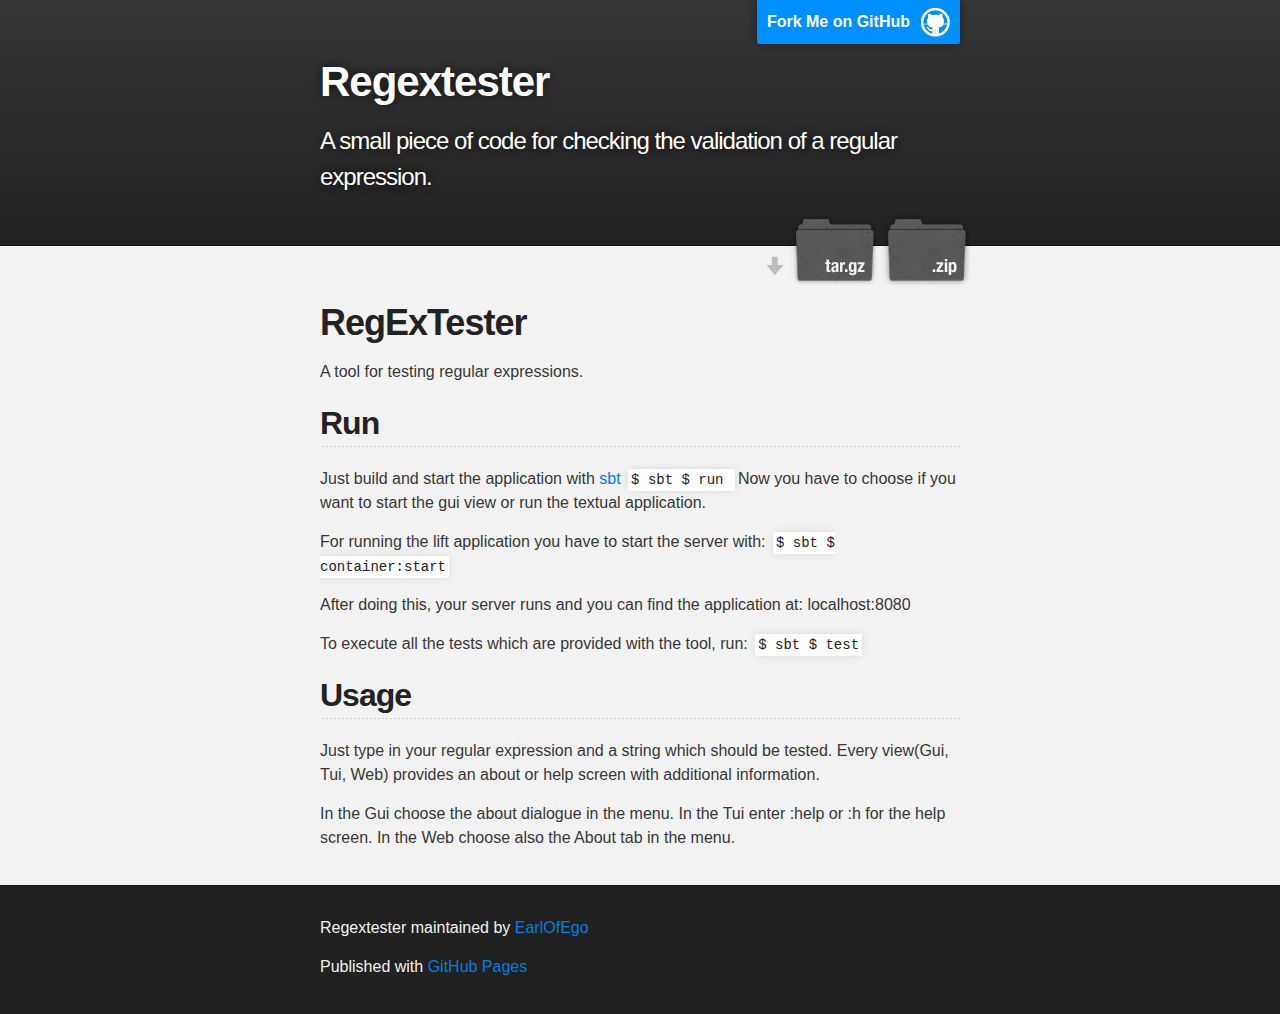
<file: index.html>
<!DOCTYPE html>
<html>

  <head>
    <meta charset='utf-8' />
    <meta http-equiv="X-UA-Compatible" content="chrome=1" />
    <meta name="description" content="Regextester : A small piece of code for checking the validation of a regular expression." />

    <link rel="stylesheet" type="text/css" media="screen" href="stylesheets/stylesheet.css">

    <title>Regextester</title>
  </head>

  <body>

    <!-- HEADER -->
    <div id="header_wrap" class="outer">
        <header class="inner">
          <a id="forkme_banner" href="https://github.com/EarlOfEgo/RegExTester">Fork Me on GitHub</a>

          <h1 id="project_title">Regextester</h1>
          <h2 id="project_tagline">A small piece of code for checking the validation of a regular expression.</h2>

          <section id="downloads">
            <a class="zip_download_link" href="https://github.com/EarlOfEgo/RegExTester/zipball/master">Download this project as a .zip file</a>
            <a class="tar_download_link" href="https://github.com/EarlOfEgo/RegExTester/tarball/master">Download this project as a tar.gz file</a>
          </section>
        </header>
    </div>

    <!-- MAIN CONTENT -->
    <div id="main_content_wrap" class="outer">
      <section id="main_content" class="inner">
        <h1>RegExTester</h1>

<p>A tool for testing regular expressions.</p>

<h2>Run</h2>

<p>Just build and start the application with <a href="https://github.com/harrah/xsbt/wiki">sbt</a>
<code>$ sbt
$ run
</code>
Now you have to choose if you want to start the gui view or run the textual application.</p>

<p>For running the lift application you have to start the server with:
<code>$ sbt
$ container:start
</code></p>

<p>After doing this, your server runs and you can find the application at: localhost:8080</p>

<p>To execute all the tests which are provided with the tool, run:
<code>$ sbt
$ test
</code></p>

<h2>Usage</h2>

<p>Just type in your regular expression and a string which should be tested.
Every view(Gui, Tui, Web) provides an about or help screen with additional information.</p>

<p>In the Gui choose the about dialogue in the menu.
In the Tui enter :help or :h for the help screen.
In the Web choose also the About tab in the menu.</p>
      </section>
    </div>

    <!-- FOOTER  -->
    <div id="footer_wrap" class="outer">
      <footer class="inner">
        <p class="copyright">Regextester maintained by <a href="https://github.com/EarlOfEgo">EarlOfEgo</a></p>
        <p>Published with <a href="http://pages.github.com">GitHub Pages</a></p>
      </footer>
    </div>

    

  </body>
</html>
</file>
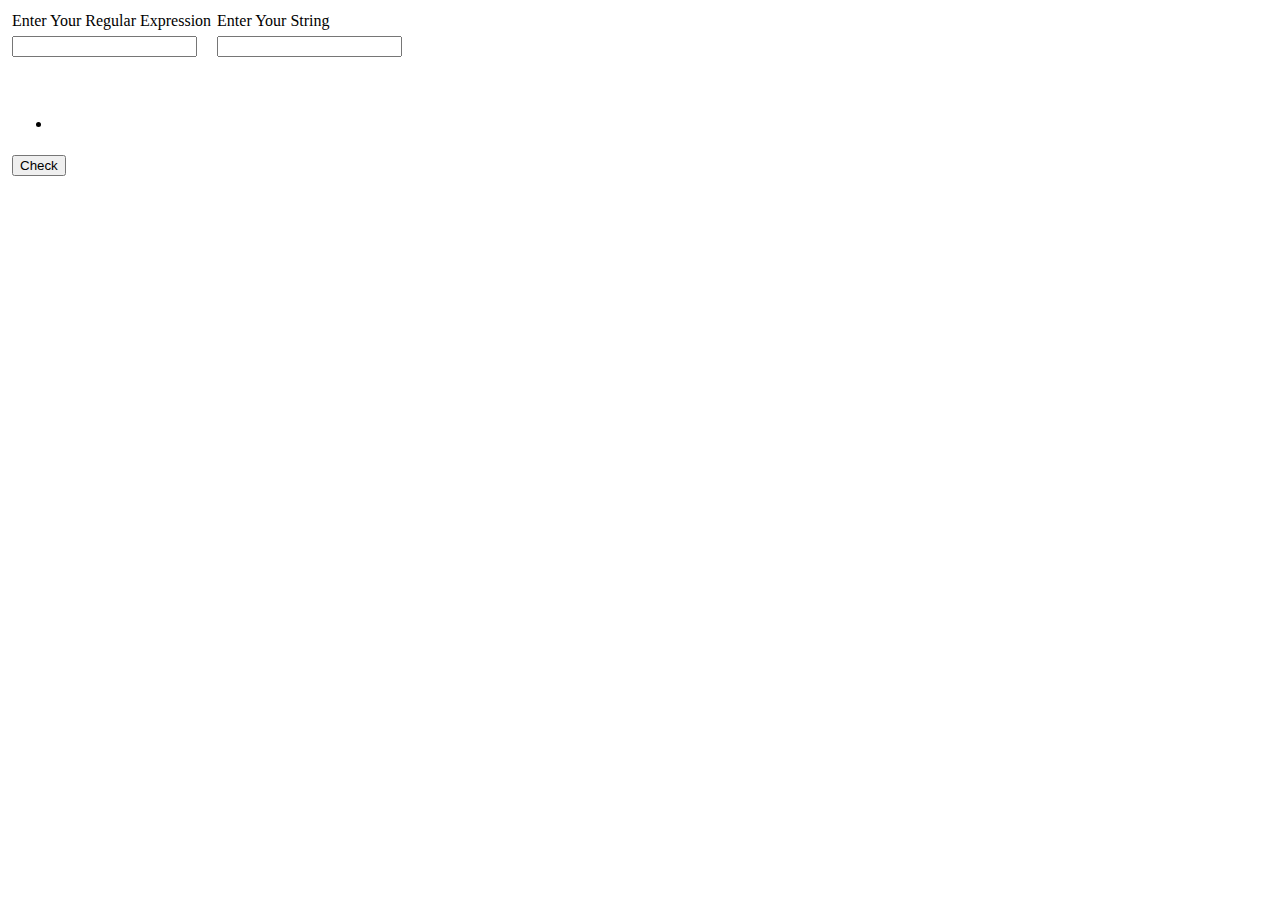
<file: src/main/webapp/index.html>
<!DOCTYPE html>
<html>
<head>
<meta content="text/html; charset=UTF-8" http-equiv="content-type" />
<title>RegExTester</title>
</head>
<body class="lift:content_id=main">
	<div id="main" class="lift:surround?with=default&at=content">

		<!-- <div class="lift:comet?type=RegExTester"> -->
		<form class="lift:Input" >
			<table class="table" cellpadding="2" cellspacing="2">
				<tbody>
					<tr>
						<td class="cell">Enter Your Regular Expression<br>
						</td>
						<td class="cell">Enter Your String<br></td>
					</tr>

					<tr>

						<td class="cell">
							<!--<input class="lift:Input"
								id="regex_in" /><br> --> <input name="regex_in">
						</td>
						<td class="cell">
							<!--<input class="lift:Input"
								id="string_in" /> <br>--> <input name="string_in">
						</td>
					</tr>
					<tr>
						<td colspan="2" class="lift:Output winheadline"><em id="output"></em><br />
								<br />  
							<div class="lift:Result">
								<ul>
									<li class="result"></li>
								</ul>
							</div></td>
					</tr>
					<tr>
						<td colspan="2" class="cell"">
							<!-- <button
									class="lift:CheckButton">Check</button> --> <input
							type="submit" value="Check" id="check">
					</tr>
				</tbody>
			</table>
		</form>
	</div>
	<!-- </div> -->
</body>
</html>
</file>
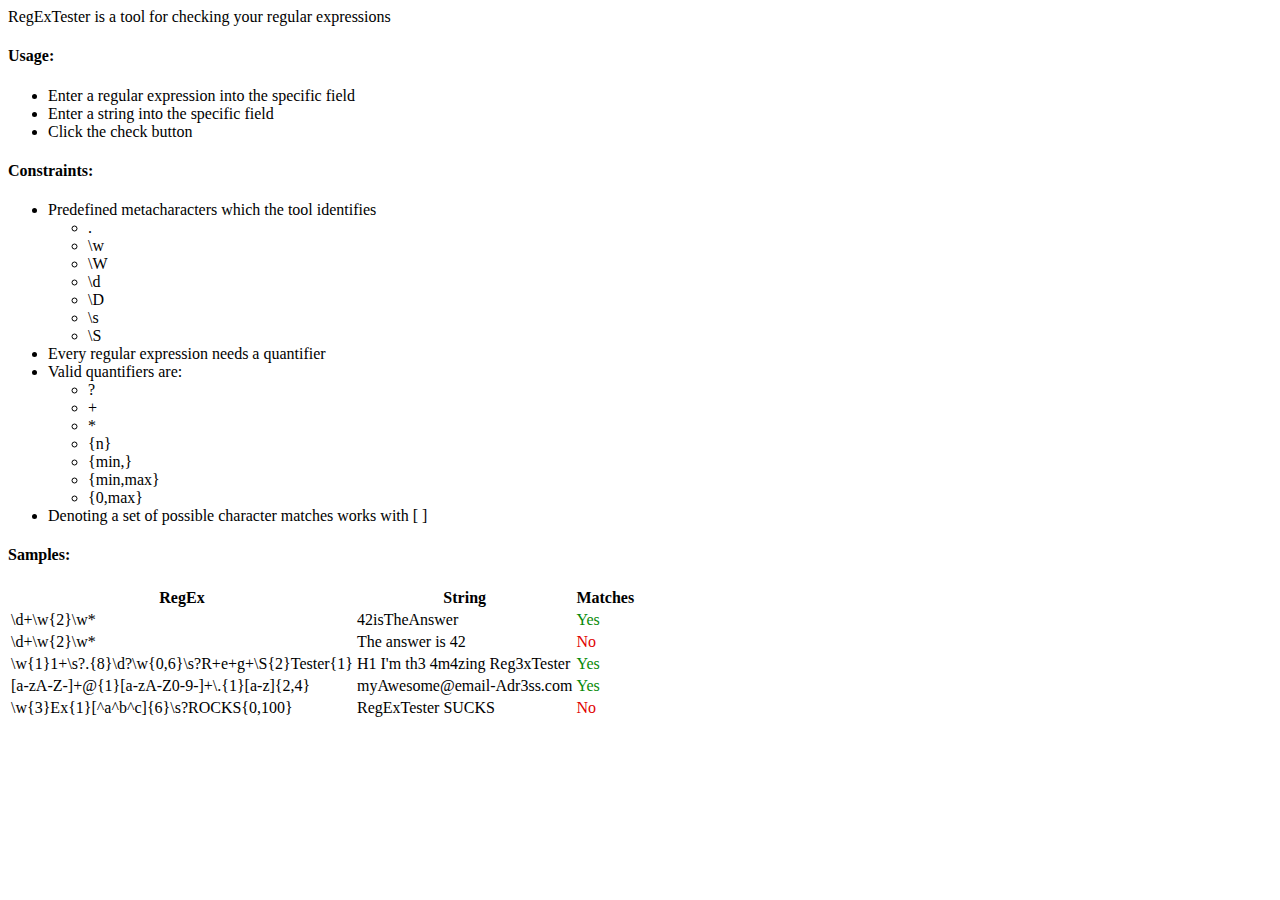
<file: src/main/webapp/about.html>
<!DOCTYPE html>
<html>
<head>
<meta content="text/html; charset=UTF-8" http-equiv="content-type" />
<title>RegExTester</title>
</head>
<body class="lift:content_id=main">
	<div id="main" class="lift:surround?with=default&at=content">
		RegExTester is a tool for checking your regular expressions<br>
		<h4>Usage:</h4>
		<ul>
			<li>Enter a regular expression into the specific field</li>
			<li>Enter a string into the specific field</li>
			<li>Click the check button</li>
		</ul>
		<h4>Constraints:</h4>
		<ul>
			<li>Predefined metacharacters which the tool identifies
			<ul class="listinlist">
			<li>.</li>
				<li>\w</li>
				<li>\W</li>
				<li>\d</li>
				<li>\D</li>
				<li>\s</li>
				<li>\S</li>
				
			</ul>
			</li>
			<li>Every regular expression needs a quantifier</li>
			<li>Valid quantifiers are:
				<ul class="listinlist">
					<li>?</li>
					<li>+</li>
					<li>*</li>
					<li>{n}</li>
					<li>{min,}</li>
					<li>{min,max}</li>
					<li>{0,max}</li>
				</ul>
			</li>
			<li>Denoting a set of possible character matches works with [ ]</li>
		</ul>

		<h4>Samples:</h4>
		<table>
			<tr>
				<th>RegEx</th>
				<th>String</th>
				<th>Matches</th>
			</tr>
			<tr>
				<td>\d+\w{2}\w*</td>
				<td>42isTheAnswer</td>
				<td style="color: #088A08;">Yes</td>
			</tr>
			<tr>
				<td>\d+\w{2}\w*</td>
				<td>The answer is 42</td>
				<td style="color: #DF0101;">No</td>
			</tr>
			<tr>
				<td>\w{1}1+\s?.{8}\d?\w{0,6}\s?R+e+g+\S{2}Tester{1}</td>
				<td>H1 I'm th3 4m4zing Reg3xTester</td>
				<td style="color: #088A08;">Yes</td>
			</tr>
			<tr>
				<td>[a-zA-Z-]+@{1}[a-zA-Z0-9-]+\.{1}[a-z]{2,4} </td>
				<td>myAwesome@email-Adr3ss.com</td>
				<td style="color: #088A08;">Yes</td>
			</tr>
			<tr>
				<td>\w{3}Ex{1}[^a^b^c]{6}\s?ROCKS{0,100}</td>
				<td>RegExTester SUCKS</td>
				<td style="color: #DF0101;">No</td>
			</tr>

		</table>


	</div>
</body>
</file>
<file: stylesheets/stylesheet.css>
/*******************************************************************************
Slate Theme for Github Pages
by Jason Costello, @jsncostello
*******************************************************************************/

@import url(pygment_trac.css);

/*******************************************************************************
MeyerWeb Reset
*******************************************************************************/

html, body, div, span, applet, object, iframe,
h1, h2, h3, h4, h5, h6, p, blockquote, pre,
a, abbr, acronym, address, big, cite, code,
del, dfn, em, img, ins, kbd, q, s, samp,
small, strike, strong, sub, sup, tt, var,
b, u, i, center,
dl, dt, dd, ol, ul, li,
fieldset, form, label, legend,
table, caption, tbody, tfoot, thead, tr, th, td,
article, aside, canvas, details, embed,
figure, figcaption, footer, header, hgroup,
menu, nav, output, ruby, section, summary,
time, mark, audio, video {
  margin: 0;
  padding: 0;
  border: 0;
  font: inherit;
  vertical-align: baseline;
}

/* HTML5 display-role reset for older browsers */
article, aside, details, figcaption, figure,
footer, header, hgroup, menu, nav, section {
  display: block;
}

ol, ul {
  list-style: none;
}

blockquote, q {
}

table {
  border-collapse: collapse;
  border-spacing: 0;
}

a:focus {
  outline: none;
}

/*******************************************************************************
Theme Styles
*******************************************************************************/

body {
  box-sizing: border-box;
  color:#373737;
  background: #212121;
  font-size: 16px;
  font-family: 'Myriad Pro', Calibri, Helvetica, Arial, sans-serif;
  line-height: 1.5;
  -webkit-font-smoothing: antialiased;
}

h1, h2, h3, h4, h5, h6 {
  margin: 10px 0;
  font-weight: 700;
  color:#222222;
  font-family: 'Lucida Grande', 'Calibri', Helvetica, Arial, sans-serif;
  letter-spacing: -1px;
}

h1 {
  font-size: 36px;
  font-weight: 700;
}

h2 {
  padding-bottom: 10px;
  font-size: 32px;
  background: url('../images/bg_hr.png') repeat-x bottom;
}

h3 {
  font-size: 24px;
}

h4 {
  font-size: 21px;
}

h5 {
  font-size: 18px;
}

h6 {
  font-size: 16px;
}

p {
  margin: 10px 0 15px 0;
}

footer p {
  color: #f2f2f2;
}

a {
  text-decoration: none;
  color: #007edf;
  text-shadow: none;

  transition: color 0.5s ease;
  transition: text-shadow 0.5s ease;
  -webkit-transition: color 0.5s ease;
  -webkit-transition: text-shadow 0.5s ease;
  -moz-transition: color 0.5s ease;
  -moz-transition: text-shadow 0.5s ease;
  -o-transition: color 0.5s ease;
  -o-transition: text-shadow 0.5s ease;
  -ms-transition: color 0.5s ease;
  -ms-transition: text-shadow 0.5s ease;
}

#main_content a:hover {
  color: #0069ba;
  text-shadow: #0090ff 0px 0px 2px;
}

footer a:hover {
  color: #43adff;
  text-shadow: #0090ff 0px 0px 2px;
}

em {
  font-style: italic;
}

strong {
  font-weight: bold;
}

img {
  position: relative;
  margin: 0 auto;
  max-width: 739px;
  padding: 5px;
  margin: 10px 0 10px 0;
  border: 1px solid #ebebeb;

  box-shadow: 0 0 5px #ebebeb;
  -webkit-box-shadow: 0 0 5px #ebebeb;
  -moz-box-shadow: 0 0 5px #ebebeb;
  -o-box-shadow: 0 0 5px #ebebeb;
  -ms-box-shadow: 0 0 5px #ebebeb;
}

pre, code {
  width: 100%;
  color: #222;
  background-color: #fff;

  font-family: Monaco, "Bitstream Vera Sans Mono", "Lucida Console", Terminal, monospace;
  font-size: 14px;

  border-radius: 2px;
  -moz-border-radius: 2px;
  -webkit-border-radius: 2px;



}

pre {
  width: 100%;
  padding: 10px;
  box-shadow: 0 0 10px rgba(0,0,0,.1);
  overflow: auto;
}

code {
  padding: 3px;
  margin: 0 3px;
  box-shadow: 0 0 10px rgba(0,0,0,.1);
}

pre code {
  display: block;
  box-shadow: none;
}

blockquote {
  color: #666;
  margin-bottom: 20px;
  padding: 0 0 0 20px;
  border-left: 3px solid #bbb;
}

ul, ol, dl {
  margin-bottom: 15px
}

ul li {
  list-style: inside;
  padding-left: 20px;
}

ol li {
  list-style: decimal inside;
  padding-left: 20px;
}

dl dt {
  font-weight: bold;
}

dl dd {
  padding-left: 20px;
  font-style: italic;
}

dl p {
  padding-left: 20px;
  font-style: italic;
}

hr {
  height: 1px;
  margin-bottom: 5px;
  border: none;
  background: url('../images/bg_hr.png') repeat-x center;
}

table {
  border: 1px solid #373737;
  margin-bottom: 20px;
  text-align: left;
 }

th {
  font-family: 'Lucida Grande', 'Helvetica Neue', Helvetica, Arial, sans-serif;
  padding: 10px;
  background: #373737;
  color: #fff;
 }

td {
  padding: 10px;
  border: 1px solid #373737;
 }

form {
  background: #f2f2f2;
  padding: 20px;
}

img {
  width: 100%;
  max-width: 100%;
}

/*******************************************************************************
Full-Width Styles
*******************************************************************************/

.outer {
  width: 100%;
}

.inner {
  position: relative;
  max-width: 640px;
  padding: 20px 10px;
  margin: 0 auto;
}

#forkme_banner {
  display: block;
  position: absolute;
  top:0;
  right: 10px;
  z-index: 10;
  padding: 10px 50px 10px 10px;
  color: #fff;
  background: url('../images/blacktocat.png') #0090ff no-repeat 95% 50%;
  font-weight: 700;
  box-shadow: 0 0 10px rgba(0,0,0,.5);
  border-bottom-left-radius: 2px;
  border-bottom-right-radius: 2px;
}

#header_wrap {
  background: #212121;
  background: -moz-linear-gradient(top, #373737, #212121);
  background: -webkit-linear-gradient(top, #373737, #212121);
  background: -ms-linear-gradient(top, #373737, #212121);
  background: -o-linear-gradient(top, #373737, #212121);
  background: linear-gradient(top, #373737, #212121);
}

#header_wrap .inner {
  padding: 50px 10px 30px 10px;
}

#project_title {
  margin: 0;
  color: #fff;
  font-size: 42px;
  font-weight: 700;
  text-shadow: #111 0px 0px 10px;
}

#project_tagline {
  color: #fff;
  font-size: 24px;
  font-weight: 300;
  background: none;
  text-shadow: #111 0px 0px 10px;
}

#downloads {
  position: absolute;
  width: 210px;
  z-index: 10;
  bottom: -40px;
  right: 0;
  height: 70px;
  background: url('../images/icon_download.png') no-repeat 0% 90%;
}

.zip_download_link {
  display: block;
  float: right;
  width: 90px;
  height:70px;
  text-indent: -5000px;
  overflow: hidden;
  background: url(../images/sprite_download.png) no-repeat bottom left;
}

.tar_download_link {
  display: block;
  float: right;
  width: 90px;
  height:70px;
  text-indent: -5000px;
  overflow: hidden;
  background: url(../images/sprite_download.png) no-repeat bottom right;
  margin-left: 10px;
}

.zip_download_link:hover {
  background: url(../images/sprite_download.png) no-repeat top left;
}

.tar_download_link:hover {
  background: url(../images/sprite_download.png) no-repeat top right;
}

#main_content_wrap {
  background: #f2f2f2;
  border-top: 1px solid #111;
  border-bottom: 1px solid #111;
}

#main_content {
  padding-top: 40px;
}

#footer_wrap {
  background: #212121;
}



/*******************************************************************************
Small Device Styles
*******************************************************************************/

@media screen and (max-width: 480px) {
  body {
    font-size:14px;
  }

  #downloads {
    display: none;
  }

  .inner {
    min-width: 320px;
    max-width: 480px;
  }

  #project_title {
  font-size: 32px;
  }

  h1 {
    font-size: 28px;
  }

  h2 {
    font-size: 24px;
  }

  h3 {
    font-size: 21px;
  }

  h4 {
    font-size: 18px;
  }

  h5 {
    font-size: 14px;
  }

  h6 {
    font-size: 12px;
  }

  code, pre {
    min-width: 320px;
    max-width: 480px;
    font-size: 11px;
  }

}
</file>
